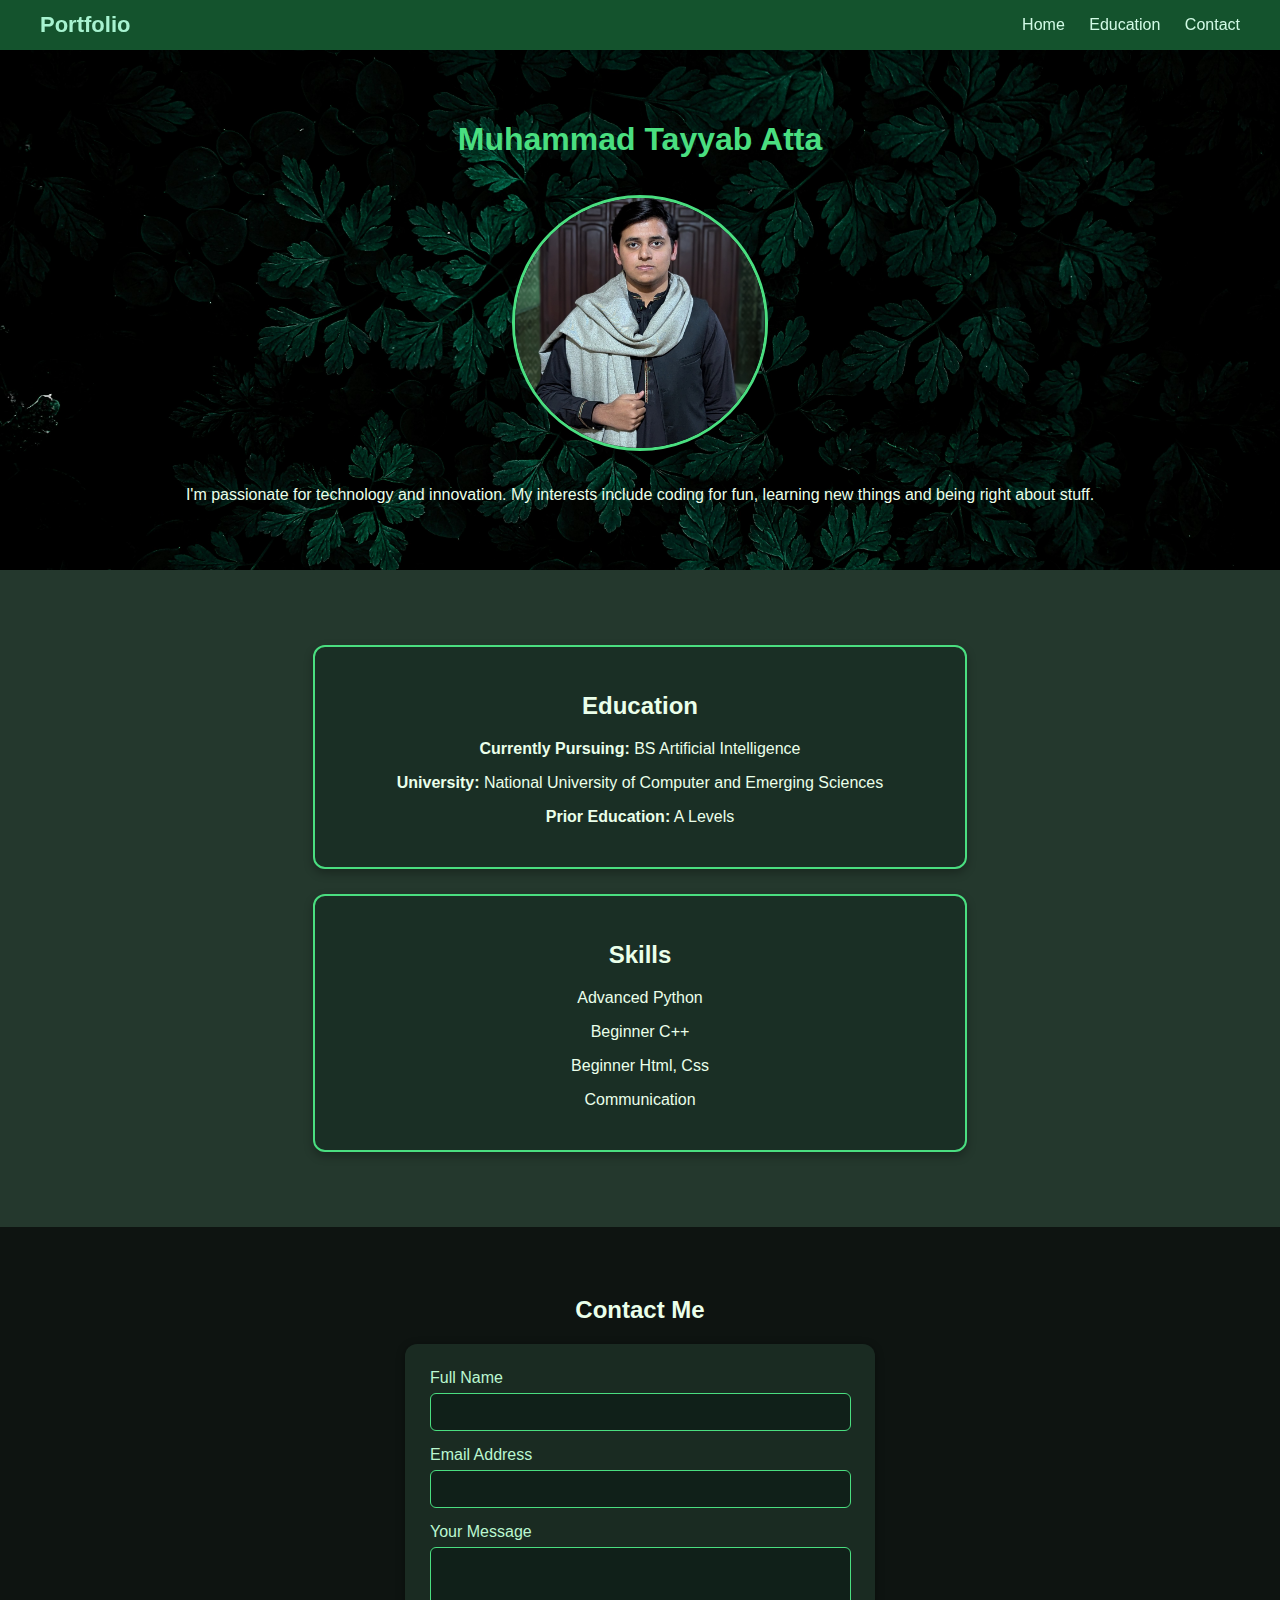
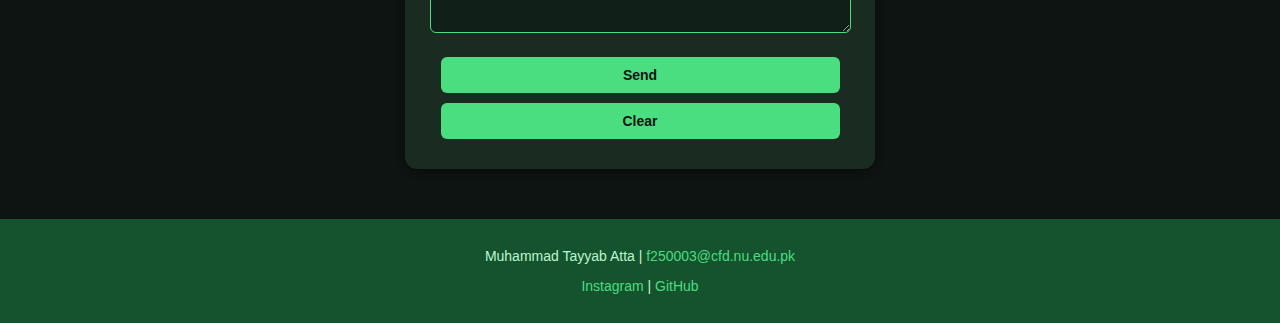
<file: index.html>
<!DOCTYPE html>
<meta name="viewport" content="width=device-width, initial-scale=1.0">
<head>
    <title>Portfolio</title>
    <link rel="stylesheet" href="style.css">
</head>
<body>

    <!-- Nav Bar -->
    <div class="navbar">
        <a href="#home" class="logo">Portfolio</a>
        <div class="nav-links">
            <a href="#home">Home</a>
            <a href="#education">Education</a>
            <a href="#contact">Contact</a>
        </div>
    </div>

    <!-- Intro -->
    <section id="home" class="background">
        <h1><span class="highlight"> Muhammad Tayyab Atta</span></h1>
        <img src="Picture.jpg" alt="My Photo" class="profile">
        <p>I'm passionate for technology and innovation.
            My interests include coding for fun, learning new things and being right about stuff. </p>
    </section>

    <!-- Education -->
    
    <section id="education">
        <div class = "info-box">
            <h2>Education</h2>
            <p><b>Currently Pursuing:</b> BS Artificial Intelligence</p>
            <p><b>University:</b> National University of Computer and Emerging Sciences</p>
            <p><b>Prior Education:</b> A Levels</p>
        </div>
            
        <div class = "info-box">
        <h2>Skills</h2>
            <p>Advanced Python</p>
            <p>Beginner C++</p>
            <p>Beginner Html, Css</p>
            <p>Communication</p>
        
        </div>
    </section>
    

    <!-- contact -->
    <section id="contact">
        <h2>Contact Me</h2>
        <form>
            <div class="form-group">
                <label for="name">Full Name</label>
                <input type="text" id="name" name="name" required>
            </div>

            <div class="form-group">
                <label for="email">Email Address</label>
                <input type="email" id="email" name="email" required>
            </div>

            <div class="form-group">
                <label for="message">Your Message</label>
                <textarea id="message" name="message" rows="4"></textarea>
            </div>

            <div class="buttons">
                <input type="submit" value="Send">
                <input type="reset" value="Clear">
            </div>
        </form>
    </section>

    <!-- Footer -->
    <footer>
        <p>Muhammad Tayyab Atta | <a href="mailto:f250003@cfd.nu.edu.pk">f250003@cfd.nu.edu.pk</a></p>
        <p>
            <a href="https://www.instagram.com/tay_at_smwhere/" target = "_blank">Instagram</a> | 
            <a href="https://github.com/Tayyab-Atta" target = "_blank">GitHub</a>
        </p>
    </footer>

</body>
</html>
</file>
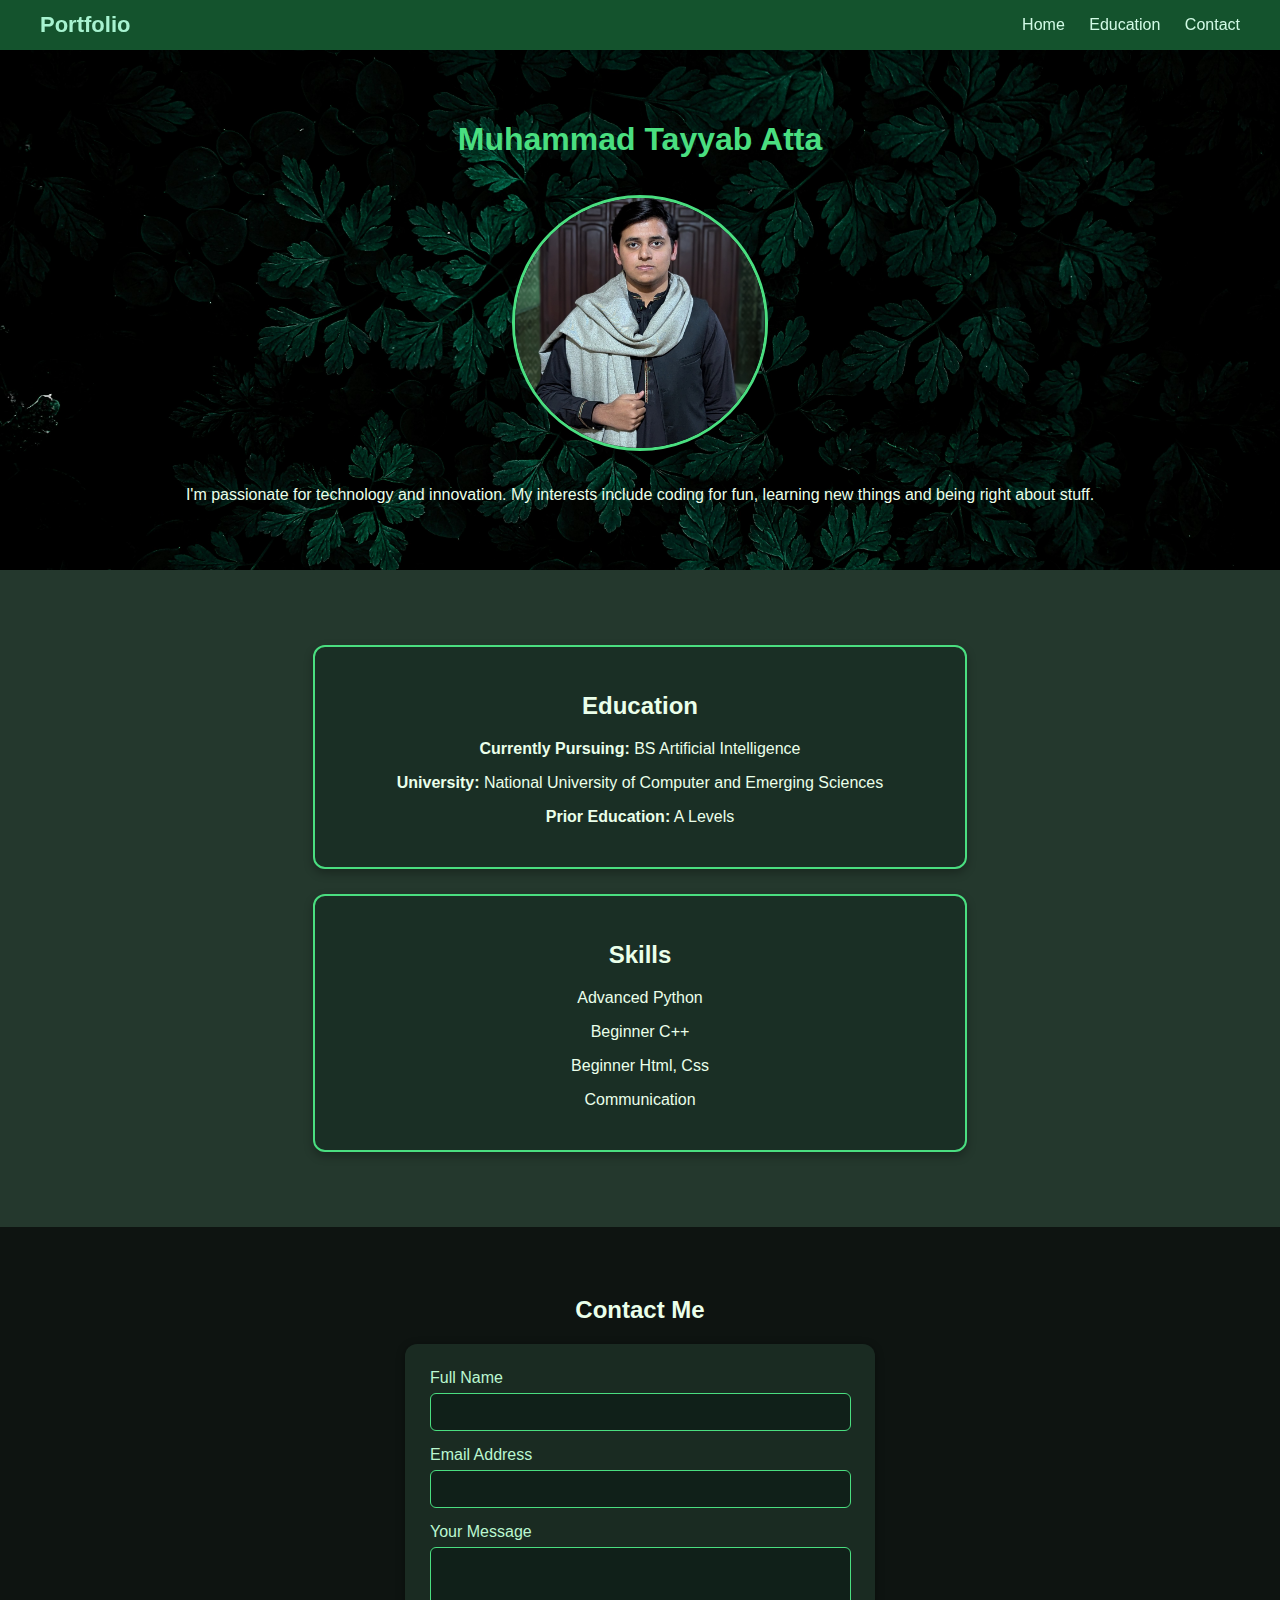
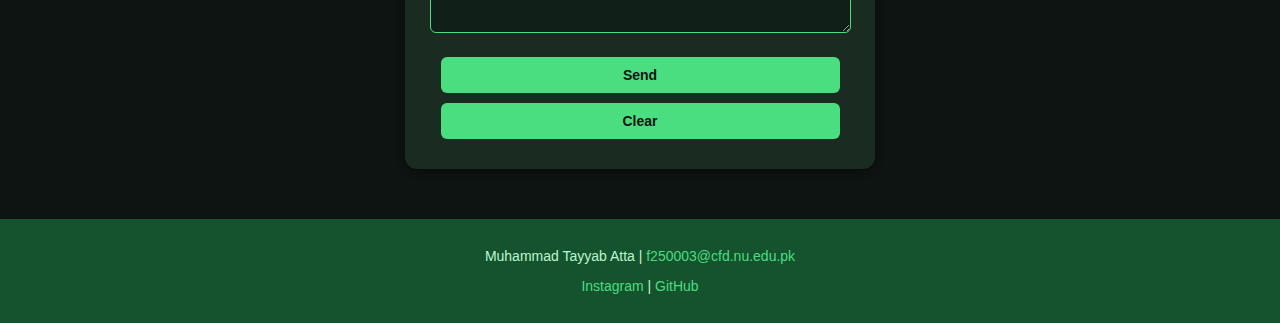
<file: myinfo.html>
<!DOCTYPE html>
<head>
    <title>Portfolio</title>
    <link rel="stylesheet" href="style.css">
</head>
<body>

    <!-- Nav Bar -->
    <div class="navbar">
        <a href="#home" class="logo">Portfolio</a>
        <div class="nav-links">
            <a href="#home">Home</a>
            <a href="#education">Education</a>
            <a href="#contact">Contact</a>
        </div>
    </div>

    <!-- Intro -->
    <section class="background">
        <h1><span class="highlight"> Muhammad Tayyab Atta</span></h1>
        <img src="Picture.jpg" alt="My Photo" class="profile">
        <p>I'm passionate for technology and innovation.
            My interests include coding for fun, learning new things and being right about stuff. </p>
    </section>

    <!-- Education -->
    
    <section id="education">
        <div class = "info-box">
            <h2>Education</h2>
            <p><b>Currently Pursuing:</b> BS Artificial Intelligence</p>
            <p><b>University:</b> National University of Computer and Emerging Sciences</p>
            <p><b>Prior Education:</b> A Levels</p>
        </div>
            
        <div class = "info-box">
        <h2>Skills</h2>
            <p>Advanced Python</p>
            <p>Beginner C++</p>
            <p>Beginner Html, Css</p>
            <p>Communication</p>
        
        </div>
    </section>
    

    <!-- contact -->
    <section id="contact">
        <h2>Contact Me</h2>
        <form>
            <div class="form-group">
                <label for="name">Full Name</label>
                <input type="text" id="name" name="name" required>
            </div>

            <div class="form-group">
                <label for="email">Email Address</label>
                <input type="email" id="email" name="email" required>
            </div>

            <div class="form-group">
                <label for="message">Your Message</label>
                <textarea id="message" name="message" rows="4"></textarea>
            </div>

            <div class="buttons">
                <input type="submit" value="Send">
                <input type="reset" value="Clear">
            </div>
        </form>
    </section>

    <!-- Footer -->
    <footer>
        <p>Muhammad Tayyab Atta | <a href="mailto:f250003@cfd.nu.edu.pk">f250003@cfd.nu.edu.pk</a></p>
        <p>
            <a href="https://www.instagram.com/tay_at_smwhere/" target = "_blank">Instagram</a> | 
            <a href="https://github.com/Tayyab-Atta" target = "_blank">GitHub</a>
        </p>
    </footer>

</body>
</html>
</file>
<file: style.css>
body {
    font-family: 'Segoe UI', sans-serif;
    background-color: #0e1411;
    color: #eaffea;
    margin: 0;
    padding: 0;
}

.info-box {
    background-color: #1a2f25;
    border: 2px solid #4ade80;
    border-radius: 12px;
    padding: 25px;
    margin: 25px auto;
    width: 80%;
    max-width: 600px;
    box-shadow: 0 4px 10px rgba(0, 0, 0, 0.3);
    transition: transform 0.2s ease, box-shadow 0.2s ease;
}

/* Navigation Bar */
.navbar {
    background-color: #14532d;
    display: flex;
    justify-content: space-between;
    align-items: center;
    padding: 12px 40px;
    box-shadow: 0 2px 8px rgba(0,0,0,0.3);
    position: sticky;
    top: 0;
}

.logo {
    color: #a7f3d0;
    font-size: 22px;
    font-weight: bold;
    text-decoration: none;
}

.nav-links a {
    color: #d1fae5;
    text-decoration: none;
    margin-left: 20px;
    font-weight: 500;
}

.nav-links a:hover {
    color: #86efac;
    transition: 0.3s;
}

/* Sections */
section {
    padding: 50px 20px;
    text-align: center;
}

.background {
  background-image: url('Background.jpg');
  background-position: center;
  background-repeat: no-repeat;
  background-size: cover;
}

#home {
    background-color: #1e2e25;
}

.highlight {
    color: #4ade80;
}

.profile {
    width: 250px;
    height: 250px;
    border-radius: 50%;
    margin: 15px 0;
    border: 3px solid #4ade80;
    transition: transform 0.3s;
}

.profile:hover {
    transform: scale(1.1);
}

/* Education Section */
#education {
    background-color: #24382d;
}

/* Contact Form */
form {
    background-color: #1a2b22;
    padding: 25px;
    border-radius: 12px;
    width: 80%;
    max-width: 420px;
    margin: 0 auto;
    text-align: left;
    box-shadow: 0 2px 8px rgba(0,0,0,0.4);
}

.form-group {
    margin-bottom: 15px;
}

label {
    display: block;
    margin-bottom: 6px;
    color: #bbf7d0;
    font-weight: 500;
}

input, textarea {
    width: 95%;
    padding: 10px;
    border: 1px solid #4ade80;
    border-radius: 6px;
    background-color: #102019;
    color: #eaffea;
    font-size: 14px;
}

input::placeholder, textarea::placeholder {
    color: #94c9a2;
}

.buttons {
    text-align: center;
    margin-top: 10px;
}

input[type="submit"], input[type="reset"] {
    background-color: #4ade80;
    border: none;
    color: #0e1411;
    font-weight: bold;
    cursor: pointer;
    padding: 10px 25px;
    margin: 5px;
    border-radius: 6px;
    transition: background-color 0.3s, transform 0.2s;
}

input[type="submit"]:hover, input[type="reset"]:hover {
    background-color: #22c55e;
    transform: scale(1.05);
}

/* Footer */
footer {
    background-color: #14532d;
    color: #bbf7d0;
    text-align: center;
    padding: 15px 0;
    font-size: 14px;
}

footer a {
    color: #4ade80;
    text-decoration: none;
}

footer a:hover {
    color: #86efac;
}
</file>
